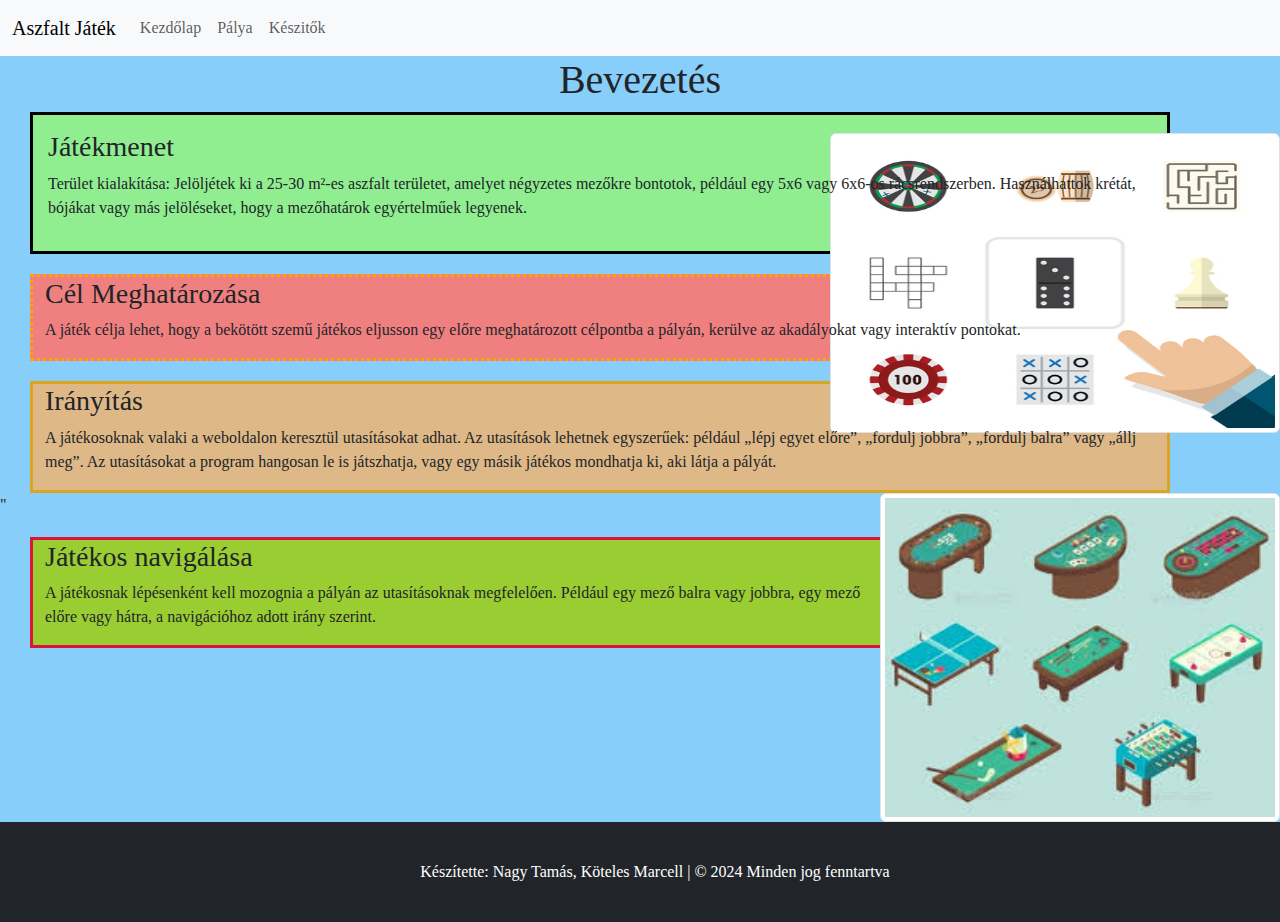
<file: Aszfalt Játék/index.html>
<!DOCTYPE html>
<html lang="hu">
<head>
    <meta charset="UTF-8">
    <meta name="viewport" content="width=device-width, initial-scale=1.0">
    <title>Aszfalt Játék</title>
    <link href="https://cdn.jsdelivr.net/npm/bootstrap@5.3.3/dist/css/bootstrap.min.css" rel="stylesheet" integrity="sha384-QWTKZyjpPEjISv5WaRU9OFeRpok6YctnYmDr5pNlyT2bRjXh0JMhjY6hW+ALEwIH" crossorigin="anonymous">
    <link rel="stylesheet" href="style.css">
</head>
<body>
  <main>
    <script src="https://cdn.jsdelivr.net/npm/bootstrap@5.3.3/dist/js/bootstrap.bundle.min.js" integrity="sha384-YvpcrYf0tY3lHB60NNkmXc5s9fDVZLESaAA55NDzOxhy9GkcIdslK1eN7N6jIeHz" crossorigin="anonymous"></script>
    <nav class="navbar navbar-expand-lg bg-body-tertiary">
        <div class="container-fluid">
          <a class="navbar-brand" href="#">Aszfalt Játék</a>
          <button class="navbar-toggler" type="button" data-bs-toggle="collapse" data-bs-target="#navbarNav" aria-controls="navbarNav" aria-expanded="false" aria-label="Toggle navigation">
            <span class="navbar-toggler-icon"></span>
          </button>
          <div class="collapse navbar-collapse" id="navbarNav">
            <ul class="navbar-nav">
              <li class="nav-item">
                <a class="nav-link" href="index.html">Kezdőlap</a>
              </li>
              <li class="nav-item">
                <a class="nav-link" href="pálya.html" target="_blank">Pálya</a>
              </li>
              <li class="nav-item">
                <a class="nav-link" href="keszitok.html" target="_blank">Készitők</a>
              </li>
            </ul>
          </div>
        </div>
      </nav>
      <h1>Bevezetés</h1>
      <div class="jatekmenet container">
        <h3>Játékmenet</h3>
        <p>Terület kialakítása: Jelöljétek ki a 25-30 m²-es aszfalt területet, amelyet négyzetes mezőkre bontotok, például egy 5x6 vagy 6x6-os rácsrendszerben. Használhattok krétát, bójákat vagy más jelöléseket, hogy a mezőhatárok egyértelműek legyenek.​</p>
      </div>
      <div class="container cel">
        <h3>Cél Meghatározása</h3>
        <p>A játék célja lehet, hogy a bekötött szemű játékos eljusson egy előre meghatározott célpontba a pályán, kerülve az akadályokat vagy interaktív pontokat.​</p>
      </div>
      <div class="container iranyitas">
        <h3>Irányítás</h3>
        <p>A játékosoknak valaki a weboldalon keresztül utasításokat adhat. Az utasítások lehetnek egyszerűek: például „lépj egyet előre”, „fordulj jobbra”, „fordulj balra” vagy „állj meg”. Az utasításokat a program hangosan le is játszhatja, vagy egy másik játékos mondhatja ki, aki látja a pályát.​</p>
      </div>
      " <img class="img-fluid img-thumbnail tablajatek sm-6" src="kep2.jpg" alt="Jatekok">
     <img class="kep1 img-fluid img-thumbnail sm-6" src="kep1.jpg" alt="">
      <div class="container navigalas">
        <h3>Játékos navigálása</h3>
        <p>A játékosnak lépésenként kell mozognia a pályán az utasításoknak megfelelően. Például egy mező balra vagy jobbra, egy mező előre vagy hátra, a navigációhoz adott irány szerint.</p>
      </div>
    </main>
      <footer class="bg-dark text-white text-center py-3 container-fluid">
        <div class="container">
            <p class="mb-0">Készítette: Nagy Tamás, Köteles Marcell | © 2024 Minden jog fenntartva</p>
        </div>
    </footer>
</body>
</html>
</file>
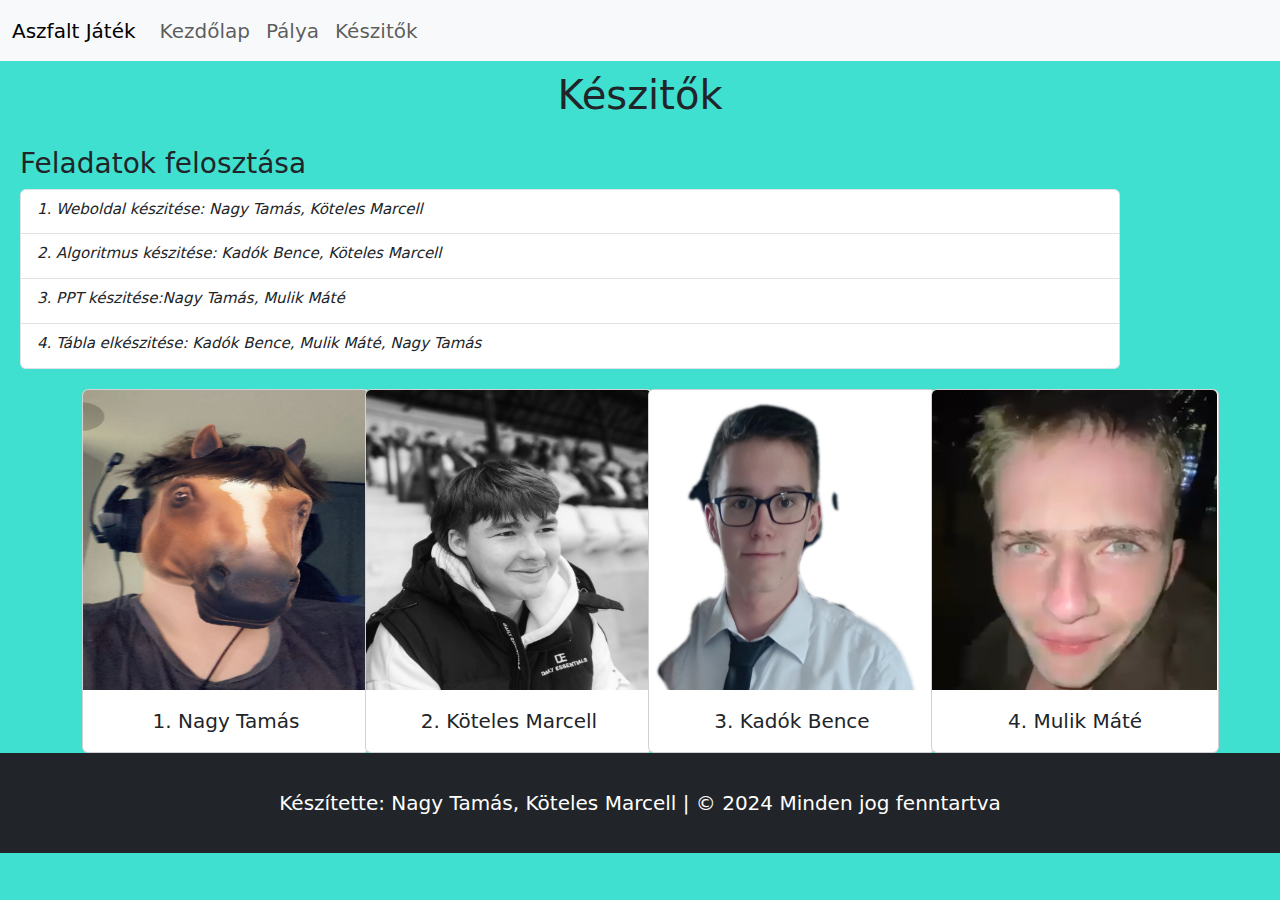
<file: Aszfalt Játék/keszitok.html>
<!DOCTYPE html>
<html lang="hu">
<head>
    <meta charset="UTF-8">
    <meta name="viewport" content="width=device-width, initial-scale=1.0">
    <title>Készitők</title>
    <link href="https://cdn.jsdelivr.net/npm/bootstrap@5.3.3/dist/css/bootstrap.min.css" rel="stylesheet" integrity="sha384-QWTKZyjpPEjISv5WaRU9OFeRpok6YctnYmDr5pNlyT2bRjXh0JMhjY6hW+ALEwIH" crossorigin="anonymous">
    <link rel="stylesheet" href="keszitok.css">
</head>
<body>
    <nav class="navbar navbar-expand-lg bg-body-tertiary">
        <div class="container-fluid">
          <a class="navbar-brand" href="#">Aszfalt Játék</a>
          <button class="navbar-toggler" type="button" data-bs-toggle="collapse" data-bs-target="#navbarNav" aria-controls="navbarNav" aria-expanded="false" aria-label="Toggle navigation">
            <span class="navbar-toggler-icon"></span>
          </button>
          <div class="collapse navbar-collapse" id="navbarNav">
            <ul class="navbar-nav">
              <li class="nav-item">
                <a class="nav-link" href="index.html">Kezdőlap</a>
              </li>
              <li class="nav-item">
                <a class="nav-link" href="pálya.html" target="_blank">Pálya</a>
              </li>
              <li class="nav-item">
                <a class="nav-link" href="keszitok.html" target="_blank">Készitők</a>
              </li>
            </ul>
          </div>
        </div>
      </nav>
    <script src="https://cdn.jsdelivr.net/npm/bootstrap@5.3.3/dist/js/bootstrap.bundle.min.js" integrity="sha384-YvpcrYf0tY3lHB60NNkmXc5s9fDVZLESaAA55NDzOxhy9GkcIdslK1eN7N6jIeHz" crossorigin="anonymous"></script>
    <main>
    <h1>Készitők</h1>
    <div class="felosztas container col-sm-12">
        <h3>Feladatok felosztása</h3>
        <ol class="list-group list-group-numbered">
            <li class="list-group-item">Weboldal készitése: Nagy Tamás, Köteles Marcell</li>
            <li class="list-group-item">Algoritmus készitése: Kadók Bence, Köteles Marcell</li>
            <li class="list-group-item">PPT készitése:Nagy Tamás, Mulik Máté</li>
            <li class="list-group-item">Tábla elkészitése: Kadók Bence, Mulik Máté, Nagy Tamás</li>
        </ol>
    </div>
    <div class="container">
        <div class="row g-3"> 
          <div class="col-sm-3">
            <div class="card" style="width: 18rem;">
              <img src="Tomi.jpg" class="card-img-top" alt="Tomi">
              <div class="card-body">
                <p class="card-text">1. Nagy Tamás</p>
              </div>
            </div>
          </div>
      
         
          <div class="col-sm-3">
            <div class="card" style="width: 18rem;">
              <img src="Marcika.jpg" class="card-img-top" alt="Marci">
              <div class="card-body">
                <p class="card-text">2. Köteles Marcell</p>
              </div>
            </div>
          </div>
      
         
          <div class="col-sm-3">
            <div class="card" style="width: 18rem;">
              <img src="Bence.jpg" class="card-img-top" alt="Bence">
              <div class="card-body">
                <p class="card-text">3. Kadók Bence</p>
              </div>
            </div>
          </div>
      
        
          <div class="col-sm-3">
            <div class="card" style="width: 18rem;">
              <img src="Máté.png" class="card-img-top" alt="Máté">
              <div class="card-body">
                <p class="card-text">4. Mulik Máté</p>
              </div>
            </div>
          </div>
        </div>
      </div>
 </main>
 <footer class="bg-dark text-white text-center py-3 container-fluid">
    <div class="container">
        <p class="mb-0">Készítette: Nagy Tamás, Köteles Marcell | © 2024 Minden jog fenntartva</p>
    </div>
</footer>
</body>
</html>
</file>
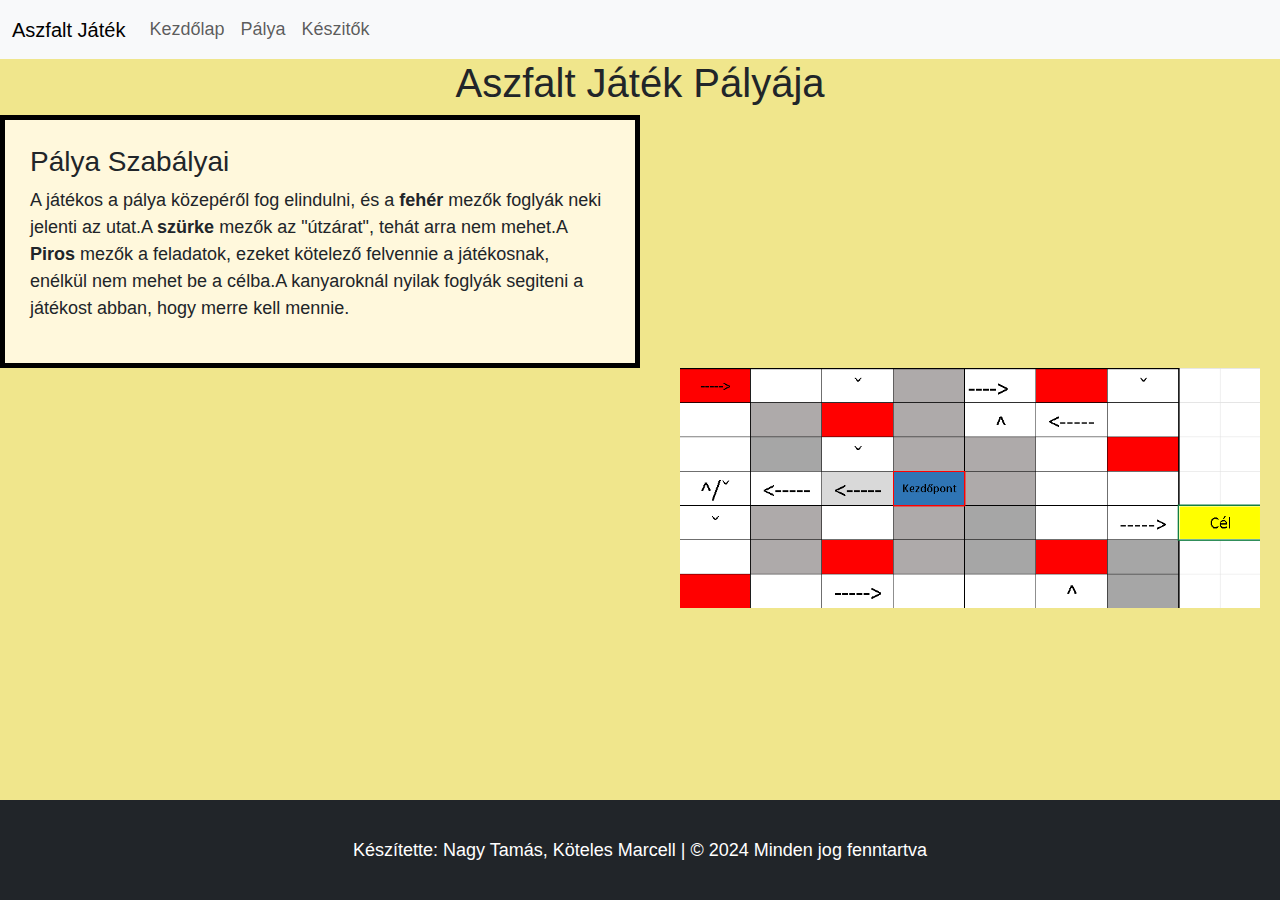
<file: Aszfalt Játék/pálya.html>
<!DOCTYPE html>
<html lang="hu">
<head>
    <meta charset="UTF-8">
    <meta name="viewport" content="width=device-width, initial-scale=1.0">
    <title>Aszfalt Játék | Pálya</title>
    <link href="https://cdn.jsdelivr.net/npm/bootstrap@5.3.3/dist/css/bootstrap.min.css" rel="stylesheet" integrity="sha384-QWTKZyjpPEjISv5WaRU9OFeRpok6YctnYmDr5pNlyT2bRjXh0JMhjY6hW+ALEwIH" crossorigin="anonymous">
    <link rel="stylesheet" href="pálya.css">
</head>
<body>
  <main>
    <script src="https://cdn.jsdelivr.net/npm/bootstrap@5.3.3/dist/js/bootstrap.bundle.min.js" integrity="sha384-YvpcrYf0tY3lHB60NNkmXc5s9fDVZLESaAA55NDzOxhy9GkcIdslK1eN7N6jIeHz" crossorigin="anonymous"></script>
    <nav class="navbar navbar-expand-lg bg-body-tertiary">
        <div class="container-fluid">
          <a class="navbar-brand" href="#">Aszfalt Játék</a>
          <button class="navbar-toggler" type="button" data-bs-toggle="collapse" data-bs-target="#navbarNav" aria-controls="navbarNav" aria-expanded="false" aria-label="Toggle navigation">
            <span class="navbar-toggler-icon"></span>
          </button>
          <div class="collapse navbar-collapse" id="navbarNav">
            <ul class="navbar-nav">
              <li class="nav-item">
                <a class="nav-link" href="index.html">Kezdőlap</a>
              </li>
              <li class="nav-item">
                <a class="nav-link" href="pálya.html" target="_blank">Pálya</a>
              </li>
              <li class="nav-item">
                <a class="nav-link" href="keszitok.html" target="_blank">Készitők</a>
              </li>
            </ul>
          </div>
        </div>
      </nav>
    <h1>Aszfalt Játék Pályája</h1>
      <Div class="container szabaly col-sm-6">
        <h3>Pálya Szabályai</h3>
        <p>A játékos a pálya közepéről fog elindulni, és a <b>fehér</b> mezők foglyák neki jelenti az utat.A <b>szürke</b> mezők az "útzárat", tehát arra nem mehet.A <b>Piros</b> mezők a feladatok, ezeket kötelező felvennie a játékosnak, enélkül nem mehet be a célba.A kanyaroknál nyilak foglyák segiteni a játékost abban, hogy merre kell mennie.</p>
      </Div>
      <img class="fotabla img-fluid col-sm-6" src="Főtábla.png" alt="Főtábla">
    </main>
    <footer class="bg-dark text-white text-center py-3 container-fluid">
      <div class="container">
          <p class="mb-0">Készítette: Nagy Tamás, Köteles Marcell | © 2024 Minden jog fenntartva</p>
      </div>
  </footer>
</body>
</html>
</file>
<file: Aszfalt Játék/style.css>
h1{
    text-align: center;
}
.jatekmenet{
padding: 15px;

}
.container{
    box-shadow: 20px;
    margin: 0px;
    margin-left: 30px;
    
}
body{
    font-family: Georgia, 'Times New Roman', Times, serif;
    background-color: lightskyblue;
}
.jatekmenet{
    border: 3px solid black;
    background-color: lightgreen;
   
}
.cel{
    margin-top: 20px;
    border: 3px dotted orange;
    background-color: lightcoral;
    
}
.iranyitas{
    border: 3px solid goldenrod;
    background-color: burlywood;
    margin-top: 20px;
}
.tablajatek{
    float: right;
    height: 300px;
    width: 450px;
    margin-top: -360px;
}
.tabla2{
    float: right;
    height: 300px;
    width: 400px;
}
.navigalas{
    margin-top: 20px;
    background-color: yellowgreen;
    border: 3px solid crimson;
}
img{
    max-width: 100%;
    height: auto;
}
main{
    flex: 1 0 auto;
}
html, body {
    height: 100%;
    margin: 0;
    display: flex;
    flex-direction: column;
}
footer {
    flex-shrink: 0;
    background-color: #333;
    color: white;
    text-align: center;
    padding: 10px 0;
    height: 100px;
    display: flex;
    justify-content: center; 
    align-items: center;
    
}
.foresz{
    margin-top: 60px;
}
.kep1{
    float: right;
    width: 400px;
}
</file>
<file: Aszfalt Játék/keszitok.css>
.felosztas{
    margin: 0px;
    padding: 20px;
}
h1{
    text-align: center;
    margin-top: 10px;
}
.list-group-item{
    font-size: 15px;
    font-style: italic;
}
 
.card-img-top{
    height: 300px;
    width: 285px;
}
.card-text{
    text-align: center;
}
body{
    background-color: turquoise;
    font-size: 20px;
}
footer {
    flex-shrink: 0;
    background-color: #333;
    color: white;
    text-align: center;
    padding: 10px 0;
    height: 100px;
    display: flex;
    justify-content: center; 
    align-items: center;
}
html, body {
    height: 100%;
    margin: 0;
    display: flex;
    flex-direction: column;
}
li{
    height: 45px;
}
</file>
<file: Aszfalt Játék/pálya.css>
h1{
    text-align: center;
}
.szabaly{
padding: 25px;
border: 5px solid black;
background-color: cornsilk;
}
.container{
    margin: 0px;
}
body{
    font-size: 18px;
    font-family: Verdana, Geneva, Tahoma, sans-serif;
    background-color: khaki;
}
.fotabla{
    float: right;
    width: 600px;
    height: 300px;
    max-width: 100%;
    height: auto;
    padding-right: 20px;
}
footer {
    flex-shrink: 0;
    background-color: #333;
    color: white;
    text-align: center;
    padding: 10px 0;
    height: 100px;
    display: flex;
    justify-content: center; 
    align-items: center;
}
main {
    flex: 1; 
}
html, body {
    height: 100%;
    margin: 0;
    display: flex;
    flex-direction: column;
}
</file>
